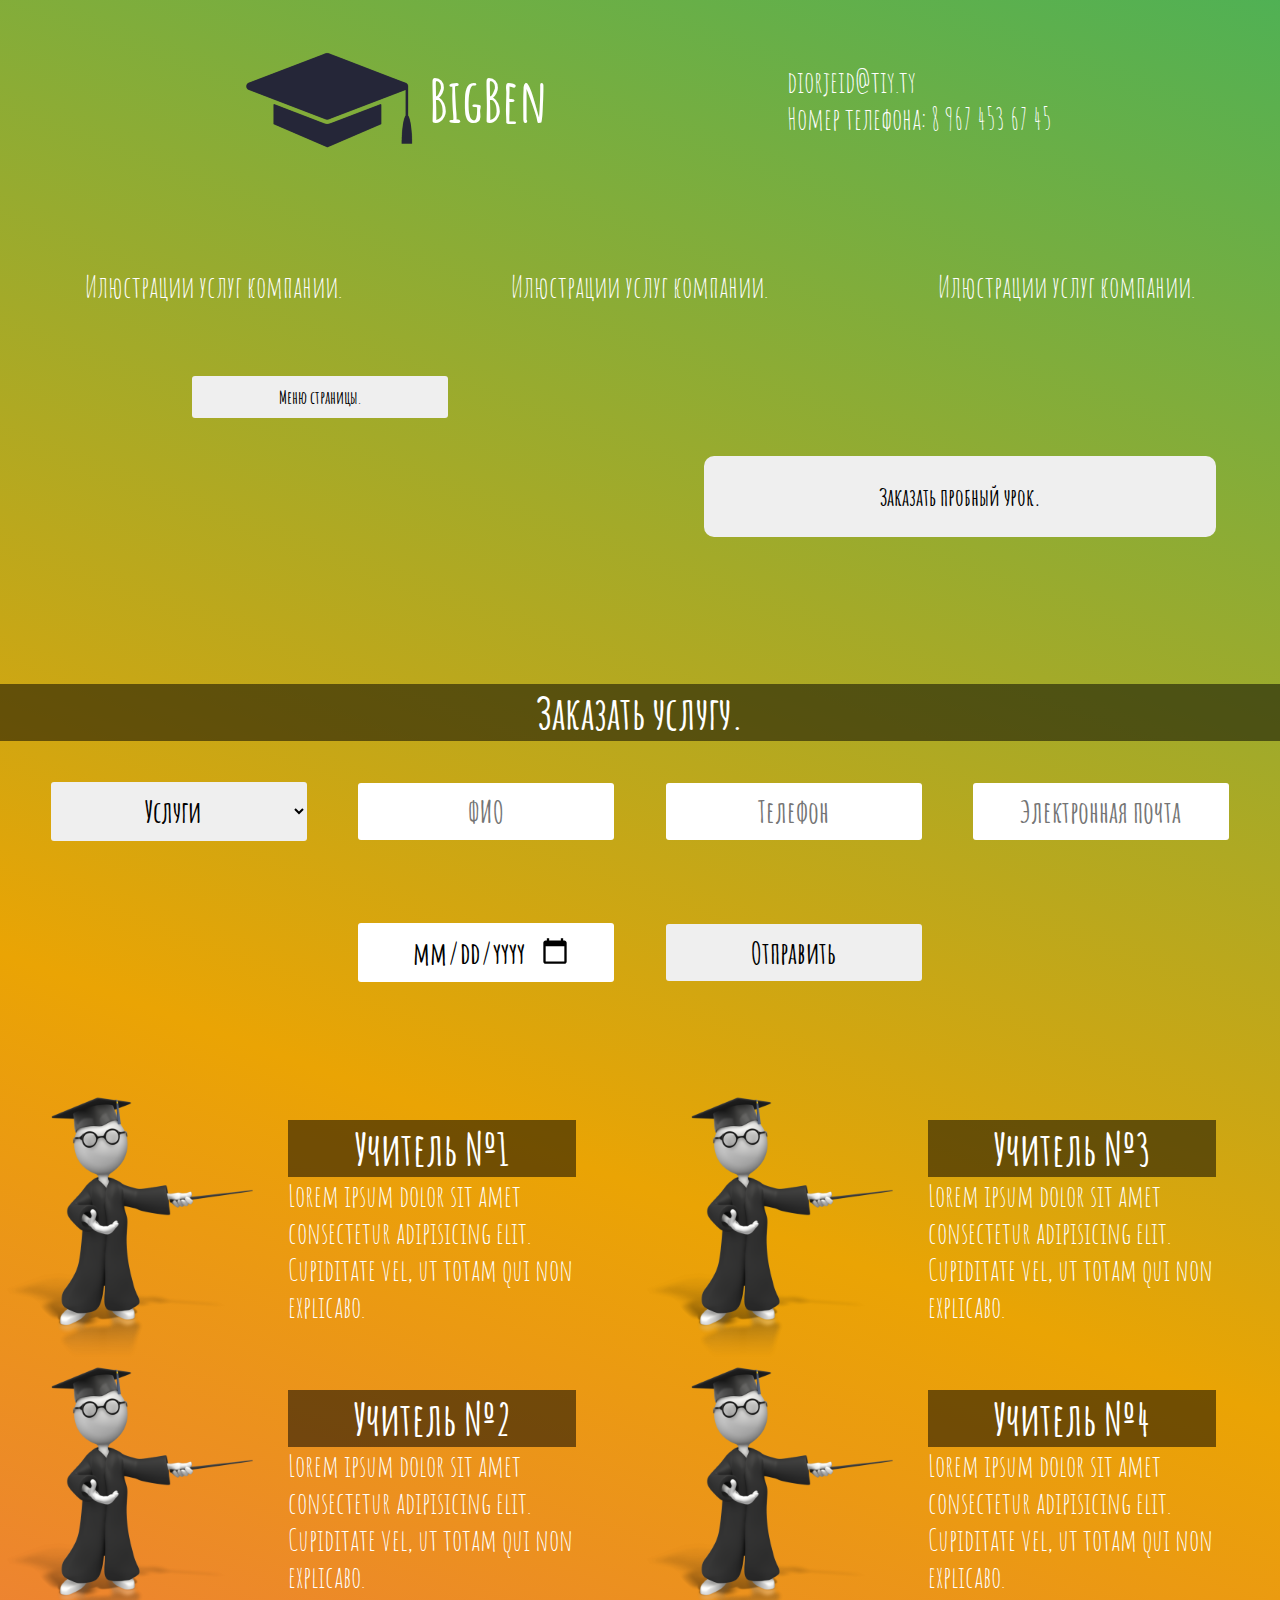
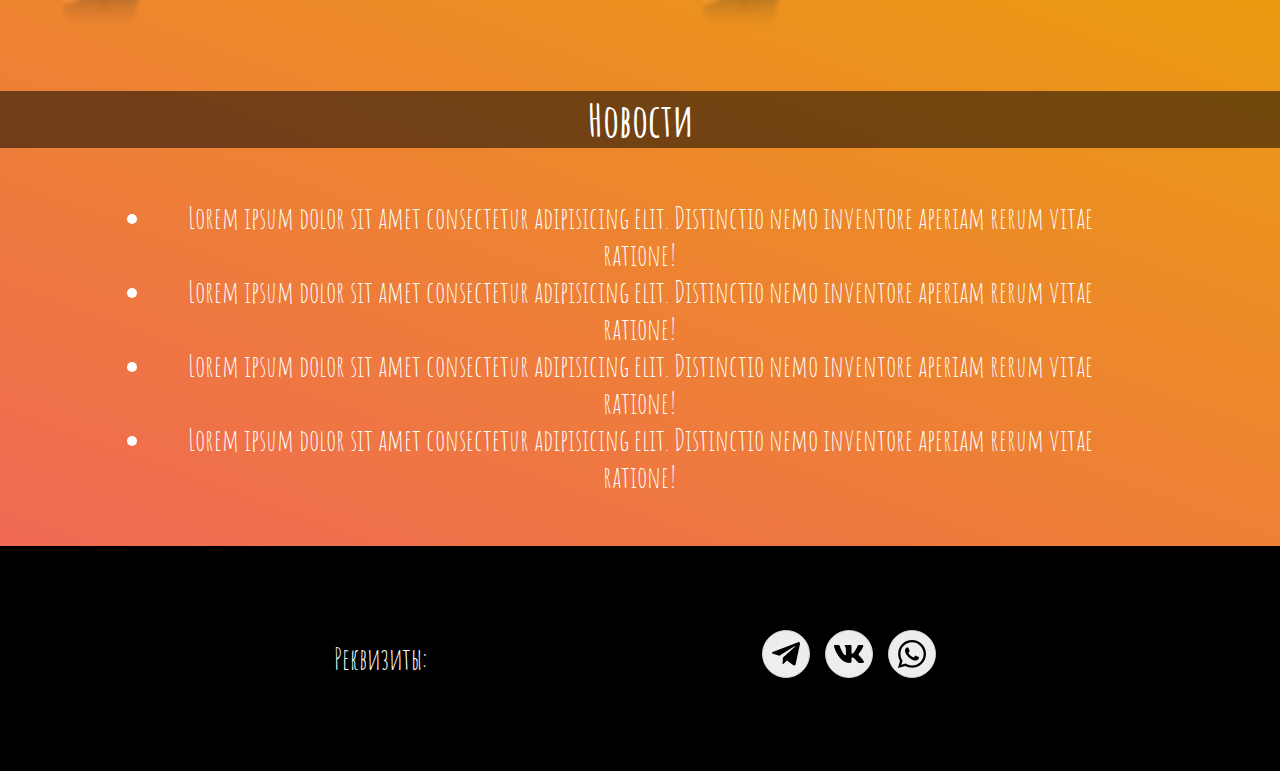
<file: index.html>
<!DOCTYPE html>
<html lang="ru">
<head>
  <meta charset="UTF-8">
  <meta http-equiv="X-UA-Compatible" content="IE=edge">
  <meta name="viewport" content="width=device-width, initial-scale=1.0">
  <link rel="stylesheet" href="style.css">
  <link rel="preconnect" href="https://fonts.googleapis.com">
  <link rel="preconnect" href="https://fonts.gstatic.com" crossorigin>
  <link href="https://fonts.googleapis.com/css2?family=Amatic+SC&display=swap" rel="stylesheet">
  <script src="script.js" defer></script>
  <link rel="icon" href="pngegg.png" type="image/x-icon">
  <title>BigBen</title>
</head>
<body>
  <header>
    <div class="blok_header">
    <a class="logo" href="index.html"><img src="pngegg.png" alt=""><H1>BigBen</H1></a>
    <div class="kontact_info">
      <a href="">diorjeid@tiy.ty</a>
      <p>Номер телефона: 8 967 453 67 45</p>
    </div>
    </div>
    <div class="baner">
      <p class="blok_baner">Илюстрации услуг компании.</p>
      <p class="blok_baner">Илюстрации услуг компании.</p>
      <p class="blok_baner">Илюстрации услуг компании.</p>
    </div>
  </header>
  <section class="blok_menu_advantages">
  <section class="menu_blok">
    <nav class="nav_blok">
         <button class="bottom_blok" onclick="toggleMenu()">Меню страницы.</button>
         <ul id="menu">
             <li class="li_blok" style="--i:1"><a href="index.html">О нас.</a></li>
             <li class="li_blok" style="--i:2"><a href="school.html">Ниши школы.</a></li>
             <li class="li_blok" style="--i:3"><a href="news.html">Новости.</a></li>
             <li class="li_blok" style="--i:4"><a href="Ordering_servicesi.html">Наши услуги.</a></li>
         </ul>
    </nav>
 </section>
  <section class="advantages">
    <button class="sign_up_for_classes">Заказать пробный урок.</button>
  </section>
  </section>
  <section class="order_a_service">
    <h2>Заказать услугу.</h2>
    <div class="blok_yslyg">
    <div class="form">  <select class="form_bloks" name="service" id="">
      <option value="">Услуги</option>
      <option value="">Английский язык для взрослых.</option>
      <option value="">Английский язык для школьников.</option>
      <option value="">Индивидуальный английский язык.</option>
      <option value="">Корпоротивное обучение.</option>
    </select></div>
    <div class="form"><input class="form_bloks" type="text" placeholder="ФИО" /></div>
    <div class="form"><input class="form_bloks" type="tel" placeholder="Телефон" /></div>
    <div class="form"><input class="form_bloks" type="email" name="" id="" placeholder="Электронная почта" /></div>
    <div class="form"><input class="form_bloks" type="date" name="" id="" placeholder="Предпологаймая дата" /></div> 
    <div class="form"><input class="form_bloks form_hover" type="reset" value="Отправить" /></div>
    </div>
  </section>
  <section class="info_teacher">
    <div class="blok_teacher">
    <aside class="teacher">
      <img class="img_ych" src="21-20211129_181250-1536x1440.png" alt="">
      <div class="text_teavher">
      <h2>Учитель №1</h2>
      <span>Lorem ipsum dolor sit amet consectetur adipisicing elit. Cupiditate vel, ut totam qui non explicabo.</span>
      </div>
    </aside>
    <aside class="teacher">
      <img class="img_ych" src="21-20211129_181250-1536x1440.png" alt="">
      <div class="text_teavher">
      <h2>Учитель №2</h2>
      <span>Lorem ipsum dolor sit amet consectetur adipisicing elit. Cupiditate vel, ut totam qui non explicabo.</span>
      </div>
    </aside>
    </div>
    <div class="blok_teacher">
    <aside class="teacher">
      <img class="img_ych" src="21-20211129_181250-1536x1440.png" alt="">
      <div class="text_teavher">
      <h2>Учитель №3</h2>
      <span>Lorem ipsum dolor sit amet consectetur adipisicing elit. Cupiditate vel, ut totam qui non explicabo.</span>
      </div>
    </aside>
    <aside class="teacher">
      <img class="img_ych" src="21-20211129_181250-1536x1440.png" alt="">
      <div class="text_teavher">
      <h2>Учитель №4</h2>
      <span>Lorem ipsum dolor sit amet consectetur adipisicing elit. Cupiditate vel, ut totam qui non explicabo.</span>
      </div>
    </aside>
    </div>
  </section>
  <section class="news">
    <h2>Новости</h2>
    <ul class="news_list">
      <li>Lorem ipsum dolor sit amet consectetur adipisicing elit. Distinctio nemo inventore aperiam rerum vitae ratione!</li>
      <li>Lorem ipsum dolor sit amet consectetur adipisicing elit. Distinctio nemo inventore aperiam rerum vitae ratione!</li>
      <li>Lorem ipsum dolor sit amet consectetur adipisicing elit. Distinctio nemo inventore aperiam rerum vitae ratione!</li>
      <li>Lorem ipsum dolor sit amet consectetur adipisicing elit. Distinctio nemo inventore aperiam rerum vitae ratione!</li>
    </ul>
  </section>
  <footer>
    <aside class="requisites">Реквизиты:</aside>
    <aside class="social_network">
      <div class="social telegram">
        <a href="#" target="_blank">
          <svg role="img" viewBox="0 0 448 512">
            <path fill="currentColor" d="M446.7 98.6l-67.6 318.8c-5.1 22.5-18.4 28.1-37.3 17.5l-103-75.9-49.7 47.8c-5.5 5.5-10.1 10.1-20.7 10.1l7.4-104.9 190.9-172.5c8.3-7.4-1.8-11.5-12.9-4.1L117.8 284 16.2 252.2c-22.1-6.9-22.5-22.1 4.6-32.7L418.2 66.4c18.4-6.9 34.5 4.1 28.5 32.2z"/>
          </svg>
        </a>
      </div>
      <div class="social vk">
        <a href="#" target="_blank">
          <svg role="img" viewBox="0 0 576 512">
            <path fill="currentColor" d="M545 117.7c3.7-12.5 0-21.7-17.8-21.7h-58.9c-15 0-21.9 7.9-25.6 16.7 0 0-30 73.1-72.4 120.5-13.7 13.7-20 18.1-27.5 18.1-3.7 0-9.4-4.4-9.4-16.9V117.7c0-15-4.2-21.7-16.6-21.7h-92.6c-9.4 0-15 7-15 13.5 0 14.2 21.2 17.5 23.4 57.5v86.8c0 19-3.4 22.5-10.9 22.5-20 0-68.6-73.4-97.4-157.4-5.8-16.3-11.5-22.9-26.6-22.9H38.8c-16.8 0-20.2 7.9-20.2 16.7 0 15.6 20 93.1 93.1 195.5C160.4 378.1 229 416 291.4 416c37.5 0 42.1-8.4 42.1-22.9 0-66.8-3.4-73.1 15.4-73.1 8.7 0 23.7 4.4 58.7 38.1 40 40 46.6 57.9 69 57.9h58.9c16.8 0 25.3-8.4 20.4-25-11.2-34.9-86.9-106.7-90.3-111.5-8.7-11.2-6.2-16.2 0-26.2.1-.1 72-101.3 79.4-135.6z"/>
          </svg>
        </a>
      </div>
      <div class="social whatsapp">
        <a href="#" target="_blank">
          <svg role="img" viewBox="0 0 448 512">
            <path fill="currentColor" d="M380.9 97.1C339 55.1 283.2 32 223.9 32c-122.4 0-222 99.6-222 222 0 39.1 10.2 77.3 29.6 111L0 480l117.7-30.9c32.4 17.7 68.9 27 106.1 27h.1c122.3 0 224.1-99.6 224.1-222 0-59.3-25.2-115-67.1-157zm-157 341.6c-33.2 0-65.7-8.9-94-25.7l-6.7-4-69.8 18.3L72 359.2l-4.4-7c-18.5-29.4-28.2-63.3-28.2-98.2 0-101.7 82.8-184.5 184.6-184.5 49.3 0 95.6 19.2 130.4 54.1 34.8 34.9 56.2 81.2 56.1 130.5 0 101.8-84.9 184.6-186.6 184.6zm101.2-138.2c-5.5-2.8-32.8-16.2-37.9-18-5.1-1.9-8.8-2.8-12.5 2.8-3.7 5.6-14.3 18-17.6 21.8-3.2 3.7-6.5 4.2-12 1.4-32.6-16.3-54-29.1-75.5-66-5.7-9.8 5.7-9.1 16.3-30.3 1.8-3.7.9-6.9-.5-9.7-1.4-2.8-12.5-30.1-17.1-41.2-4.5-10.8-9.1-9.3-12.5-9.5-3.2-.2-6.9-.2-10.6-.2-3.7 0-9.7 1.4-14.8 6.9-5.1 5.6-19.4 19-19.4 46.3 0 27.3 19.9 53.7 22.6 57.4 2.8 3.7 39.1 59.7 94.8 83.8 35.2 15.2 49 16.5 66.6 13.9 10.7-1.6 32.8-13.4 37.4-26.4 4.6-13 4.6-24.1 3.2-26.4-1.3-2.5-5-3.9-10.5-6.6z"/>
          </svg>
        </a>
      </div>
    </aside>
  </footer>
</body>
</html>
</file>
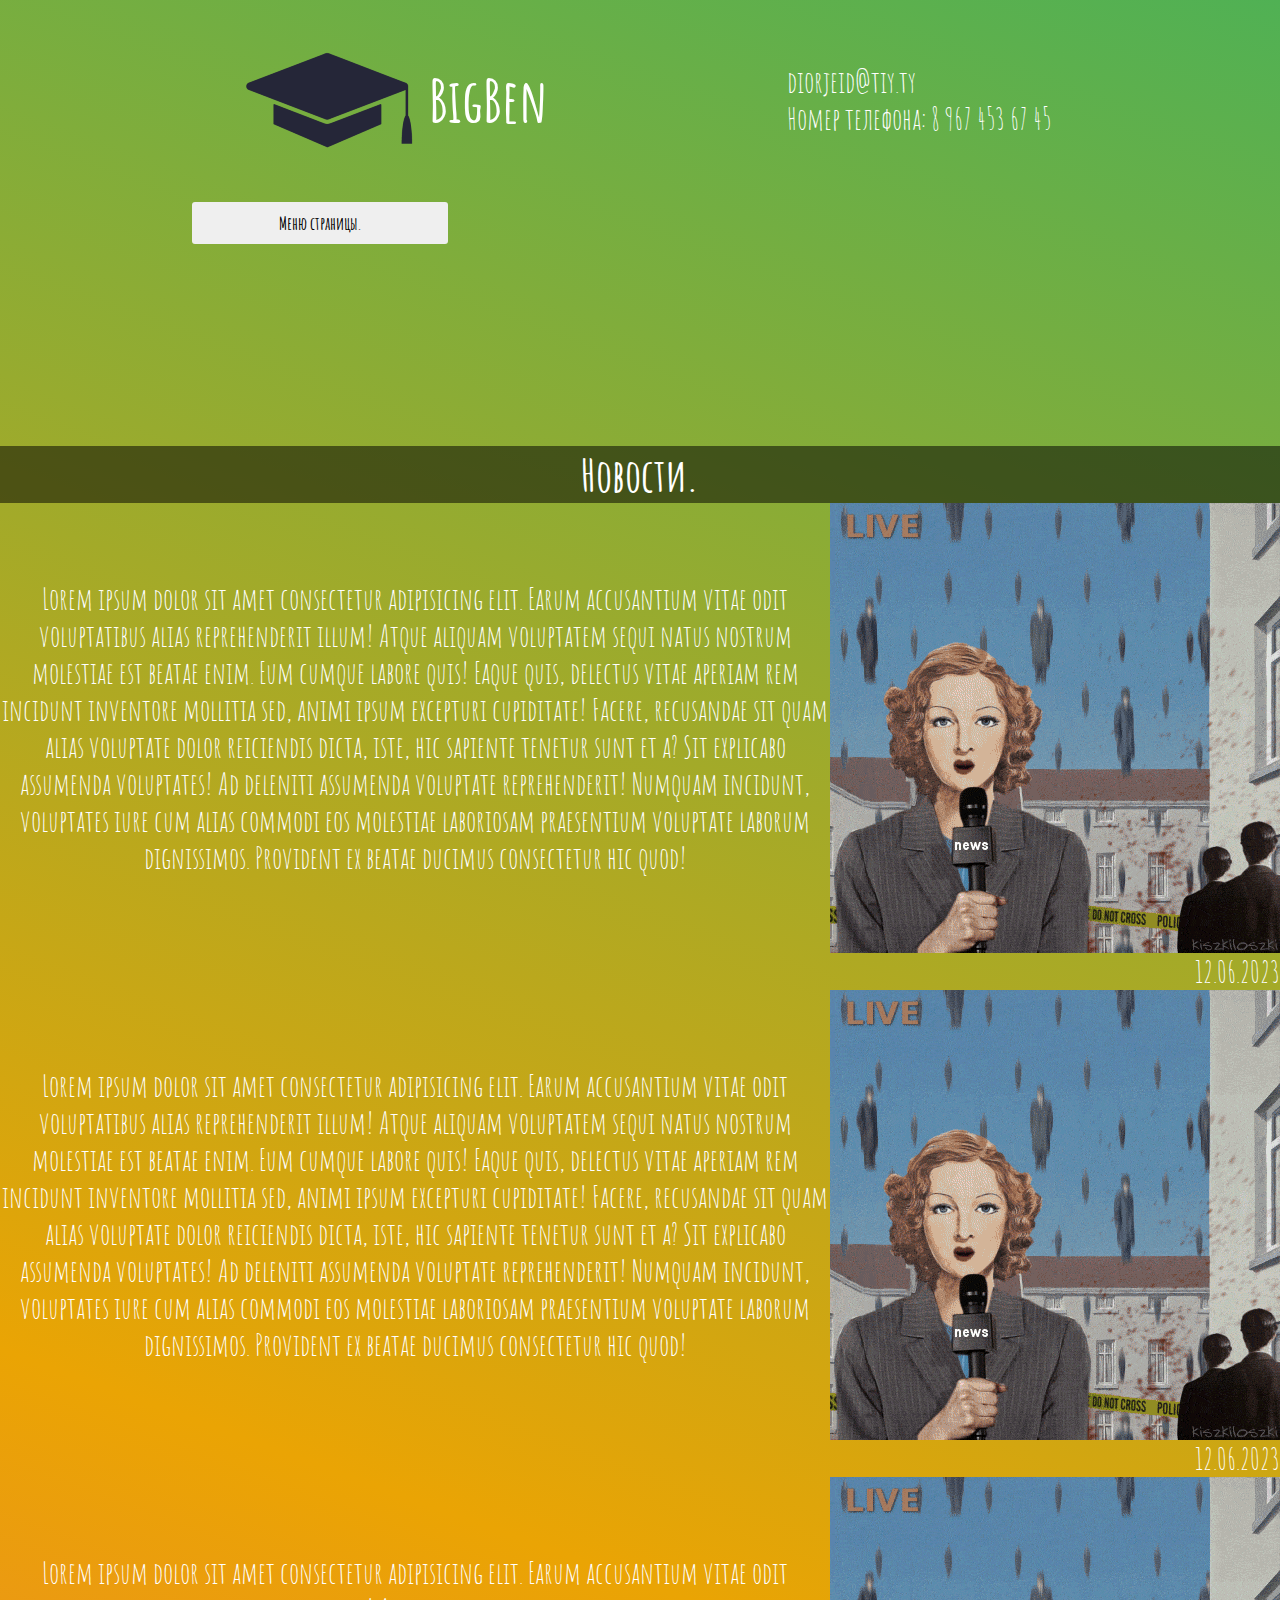
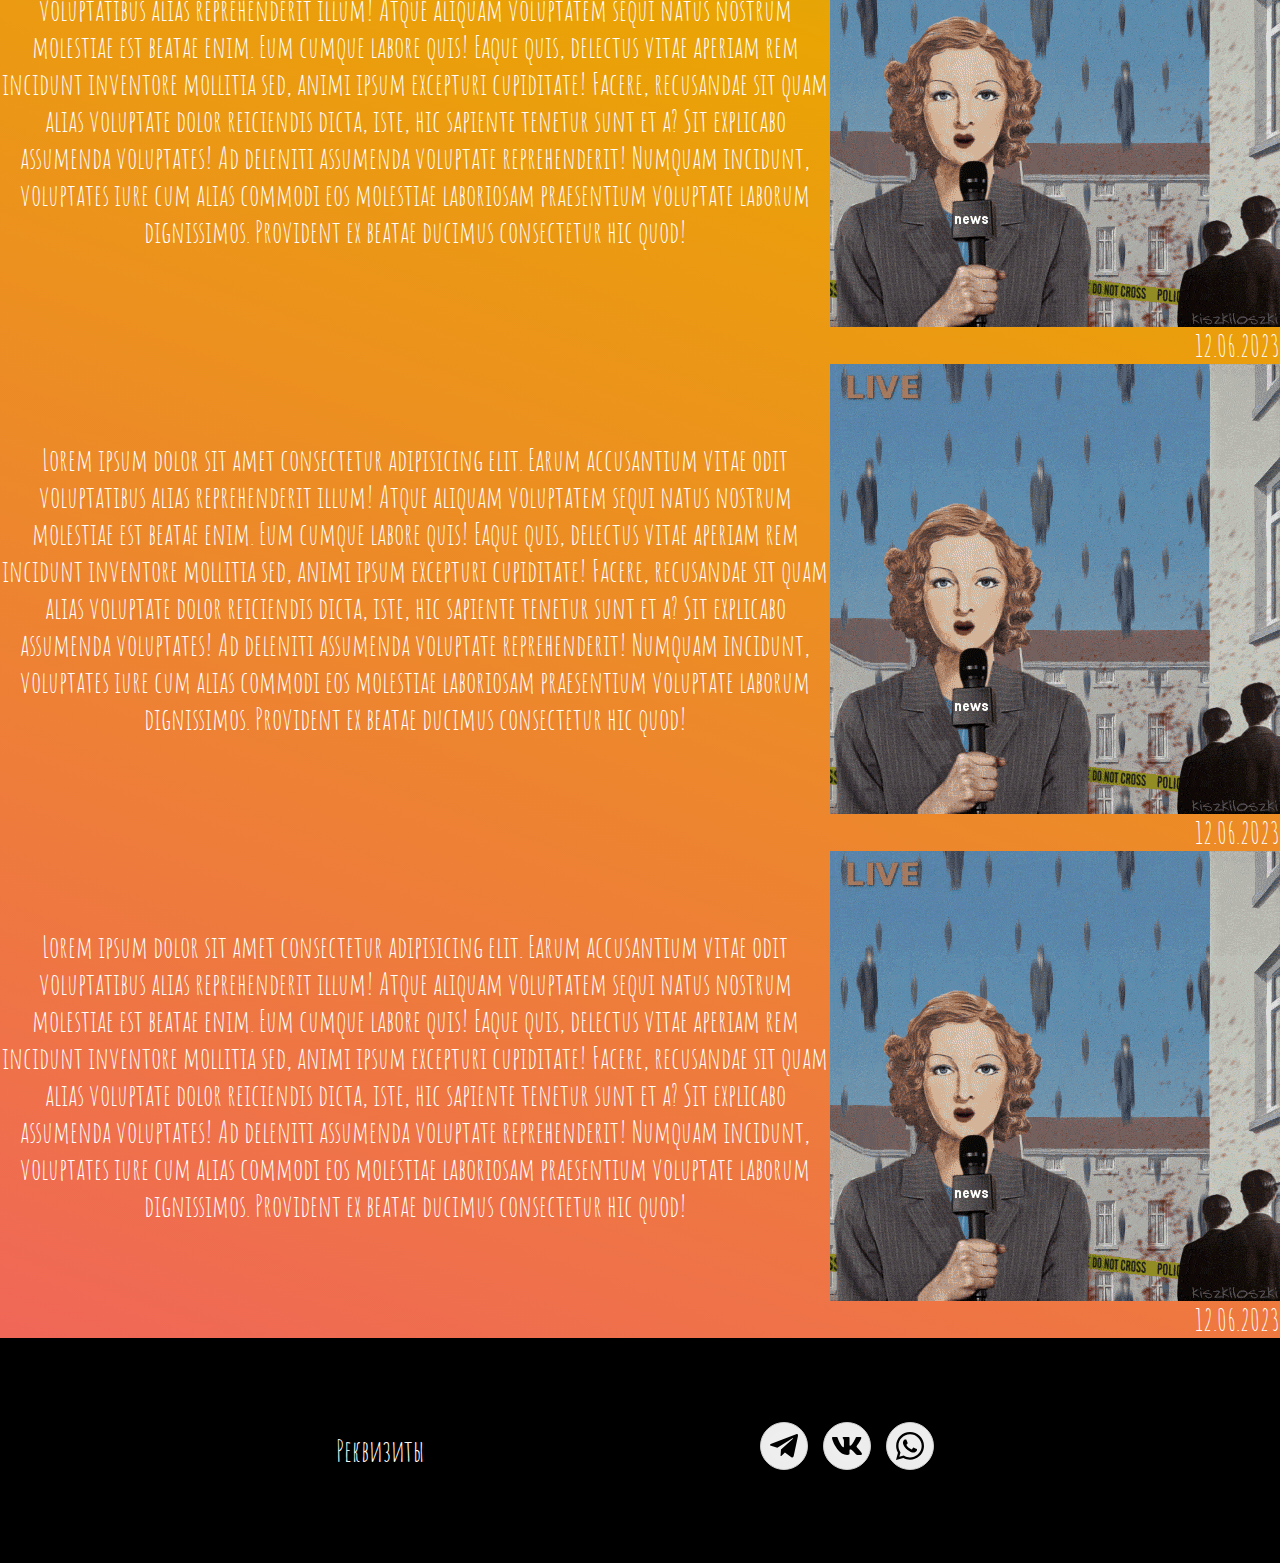
<file: news.html>
<!DOCTYPE html>
<html lang="en">
<head>
  <meta charset="UTF-8">
  <meta http-equiv="X-UA-Compatible" content="IE=edge">
  <meta name="viewport" content="width" initial-scale=1.0">
  <link rel="stylesheet" href="style.css">
  <link rel="preconnect" href="https://fonts.googleapis.com">
  <link rel="preconnect" href="https://fonts.gstatic.com" crossorigin>
  <link href="https://fonts.googleapis.com/css2?family=Amatic+SC&display=swap" rel="stylesheet">
  <script src="script.js" defer></script>
  <link rel="icon" href="pngegg.png" type="image/x-icon">
  <title>Новости</title>
</head>
<body>
  <header>
    <div class="blok_header">
    <a class="logo" href="index.html"><img src="pngegg.png" alt=""><H1>BigBen</H1></a>
    <div class="kontact_info">
      <a href="">diorjeid@tiy.ty</a>
      <p>Номер телефона: 8 967 453 67 45</p>
    </div>
    </div>
  </header>
  <section class="menu_blok">
    <nav class="nav_blok">
         <button class="bottom_blok" onclick="toggleMenu()">Меню страницы.</button>
         <ul id="menu">
             <li class="li_blok" style="--i:1"><a href="index.html">О нас.</a></li>
             <li class="li_blok" style="--i:2"><a href="school.html">Ниши школы.</a></li>
             <li class="li_blok" style="--i:3"><a href="news.html">Новости.</a></li>
             <li class="li_blok" style="--i:4"><a href="Ordering_servicesi.html">Наши услуги.</a></li>
         </ul>
    </nav>
 </section>
  <h2>Новости.</h2>
  <section class="news">
    <section class="blok_nwes">
      <section class="container_news">
      <span class="text_news">Lorem ipsum dolor sit amet consectetur adipisicing elit. Earum accusantium vitae odit voluptatibus alias reprehenderit illum! Atque aliquam voluptatem sequi natus nostrum molestiae est beatae enim. Eum cumque labore quis!
      Eaque quis, delectus vitae aperiam rem incidunt inventore mollitia sed, animi ipsum excepturi cupiditate! Facere, recusandae sit quam alias voluptate dolor reiciendis dicta, iste, hic sapiente tenetur sunt et a?
      Sit explicabo assumenda voluptates! Ad deleniti assumenda voluptate reprehenderit! Numquam incidunt, voluptates iure cum alias commodi eos molestiae laboriosam praesentium voluptate laborum dignissimos. Provident ex beatae ducimus consectetur hic quod!</span>
      <img class="img_news" src="87865a5e4926b51b43408a3b759981fc.gif" alt="">
      </section>
      <p class="data">12.06.2023</p>
    </section>
    <section class="blok_nwes">
      <section class="container_news">
      <span class="text_news">Lorem ipsum dolor sit amet consectetur adipisicing elit. Earum accusantium vitae odit voluptatibus alias reprehenderit illum! Atque aliquam voluptatem sequi natus nostrum molestiae est beatae enim. Eum cumque labore quis!
      Eaque quis, delectus vitae aperiam rem incidunt inventore mollitia sed, animi ipsum excepturi cupiditate! Facere, recusandae sit quam alias voluptate dolor reiciendis dicta, iste, hic sapiente tenetur sunt et a?
      Sit explicabo assumenda voluptates! Ad deleniti assumenda voluptate reprehenderit! Numquam incidunt, voluptates iure cum alias commodi eos molestiae laboriosam praesentium voluptate laborum dignissimos. Provident ex beatae ducimus consectetur hic quod!</span>
      <img class="img_news" src="87865a5e4926b51b43408a3b759981fc.gif" alt="">
      </section>
      <p class="data">12.06.2023</p>
    </section>
    <section class="blok_nwes">
      <section class="container_news">
      <span class="text_news">Lorem ipsum dolor sit amet consectetur adipisicing elit. Earum accusantium vitae odit voluptatibus alias reprehenderit illum! Atque aliquam voluptatem sequi natus nostrum molestiae est beatae enim. Eum cumque labore quis!
      Eaque quis, delectus vitae aperiam rem incidunt inventore mollitia sed, animi ipsum excepturi cupiditate! Facere, recusandae sit quam alias voluptate dolor reiciendis dicta, iste, hic sapiente tenetur sunt et a?
      Sit explicabo assumenda voluptates! Ad deleniti assumenda voluptate reprehenderit! Numquam incidunt, voluptates iure cum alias commodi eos molestiae laboriosam praesentium voluptate laborum dignissimos. Provident ex beatae ducimus consectetur hic quod!</span>
      <img class="img_news" src="87865a5e4926b51b43408a3b759981fc.gif" alt="">
      </section>
      <p class="data">12.06.2023</p>
    </section>
    <section class="blok_nwes">
      <section class="container_news">
      <span class="text_news">Lorem ipsum dolor sit amet consectetur adipisicing elit. Earum accusantium vitae odit voluptatibus alias reprehenderit illum! Atque aliquam voluptatem sequi natus nostrum molestiae est beatae enim. Eum cumque labore quis!
      Eaque quis, delectus vitae aperiam rem incidunt inventore mollitia sed, animi ipsum excepturi cupiditate! Facere, recusandae sit quam alias voluptate dolor reiciendis dicta, iste, hic sapiente tenetur sunt et a?
      Sit explicabo assumenda voluptates! Ad deleniti assumenda voluptate reprehenderit! Numquam incidunt, voluptates iure cum alias commodi eos molestiae laboriosam praesentium voluptate laborum dignissimos. Provident ex beatae ducimus consectetur hic quod!</span>
      <img class="img_news" src="87865a5e4926b51b43408a3b759981fc.gif" alt="">
      </section>
      <p class="data">12.06.2023</p>
    </section>
    <section class="blok_nwes">
      <section class="container_news">
      <span class="text_news">Lorem ipsum dolor sit amet consectetur adipisicing elit. Earum accusantium vitae odit voluptatibus alias reprehenderit illum! Atque aliquam voluptatem sequi natus nostrum molestiae est beatae enim. Eum cumque labore quis!
      Eaque quis, delectus vitae aperiam rem incidunt inventore mollitia sed, animi ipsum excepturi cupiditate! Facere, recusandae sit quam alias voluptate dolor reiciendis dicta, iste, hic sapiente tenetur sunt et a?
      Sit explicabo assumenda voluptates! Ad deleniti assumenda voluptate reprehenderit! Numquam incidunt, voluptates iure cum alias commodi eos molestiae laboriosam praesentium voluptate laborum dignissimos. Provident ex beatae ducimus consectetur hic quod!</span>
      <img class="img_news" src="87865a5e4926b51b43408a3b759981fc.gif" alt="">
      </section>
      <p class="data">12.06.2023</p>
    </section>
  </section>
  <footer>
    <aside class="requisites">Реквизиты</aside>
    <aside class="social_network">
      <div class="social telegram">
        <a href="#" target="_blank">
          <svg role="img" viewBox="0 0 448 512">
            <path fill="currentColor" d="M446.7 98.6l-67.6 318.8c-5.1 22.5-18.4 28.1-37.3 17.5l-103-75.9-49.7 47.8c-5.5 5.5-10.1 10.1-20.7 10.1l7.4-104.9 190.9-172.5c8.3-7.4-1.8-11.5-12.9-4.1L117.8 284 16.2 252.2c-22.1-6.9-22.5-22.1 4.6-32.7L418.2 66.4c18.4-6.9 34.5 4.1 28.5 32.2z"/>
          </svg>
        </a>
      </div>
      <div class="social vk">
        <a href="#" target="_blank">
          <svg role="img" viewBox="0 0 576 512">
            <path fill="currentColor" d="M545 117.7c3.7-12.5 0-21.7-17.8-21.7h-58.9c-15 0-21.9 7.9-25.6 16.7 0 0-30 73.1-72.4 120.5-13.7 13.7-20 18.1-27.5 18.1-3.7 0-9.4-4.4-9.4-16.9V117.7c0-15-4.2-21.7-16.6-21.7h-92.6c-9.4 0-15 7-15 13.5 0 14.2 21.2 17.5 23.4 57.5v86.8c0 19-3.4 22.5-10.9 22.5-20 0-68.6-73.4-97.4-157.4-5.8-16.3-11.5-22.9-26.6-22.9H38.8c-16.8 0-20.2 7.9-20.2 16.7 0 15.6 20 93.1 93.1 195.5C160.4 378.1 229 416 291.4 416c37.5 0 42.1-8.4 42.1-22.9 0-66.8-3.4-73.1 15.4-73.1 8.7 0 23.7 4.4 58.7 38.1 40 40 46.6 57.9 69 57.9h58.9c16.8 0 25.3-8.4 20.4-25-11.2-34.9-86.9-106.7-90.3-111.5-8.7-11.2-6.2-16.2 0-26.2.1-.1 72-101.3 79.4-135.6z"/>
          </svg>
        </a>
      </div>
      <div class="social whatsapp">
        <a href="#" target="_blank">
          <svg role="img" viewBox="0 0 448 512">
            <path fill="currentColor" d="M380.9 97.1C339 55.1 283.2 32 223.9 32c-122.4 0-222 99.6-222 222 0 39.1 10.2 77.3 29.6 111L0 480l117.7-30.9c32.4 17.7 68.9 27 106.1 27h.1c122.3 0 224.1-99.6 224.1-222 0-59.3-25.2-115-67.1-157zm-157 341.6c-33.2 0-65.7-8.9-94-25.7l-6.7-4-69.8 18.3L72 359.2l-4.4-7c-18.5-29.4-28.2-63.3-28.2-98.2 0-101.7 82.8-184.5 184.6-184.5 49.3 0 95.6 19.2 130.4 54.1 34.8 34.9 56.2 81.2 56.1 130.5 0 101.8-84.9 184.6-186.6 184.6zm101.2-138.2c-5.5-2.8-32.8-16.2-37.9-18-5.1-1.9-8.8-2.8-12.5 2.8-3.7 5.6-14.3 18-17.6 21.8-3.2 3.7-6.5 4.2-12 1.4-32.6-16.3-54-29.1-75.5-66-5.7-9.8 5.7-9.1 16.3-30.3 1.8-3.7.9-6.9-.5-9.7-1.4-2.8-12.5-30.1-17.1-41.2-4.5-10.8-9.1-9.3-12.5-9.5-3.2-.2-6.9-.2-10.6-.2-3.7 0-9.7 1.4-14.8 6.9-5.1 5.6-19.4 19-19.4 46.3 0 27.3 19.9 53.7 22.6 57.4 2.8 3.7 39.1 59.7 94.8 83.8 35.2 15.2 49 16.5 66.6 13.9 10.7-1.6 32.8-13.4 37.4-26.4 4.6-13 4.6-24.1 3.2-26.4-1.3-2.5-5-3.9-10.5-6.6z"/>
          </svg>
        </a>
      </div>
    </aside>
  </footer>
</body>
</html>
</file>
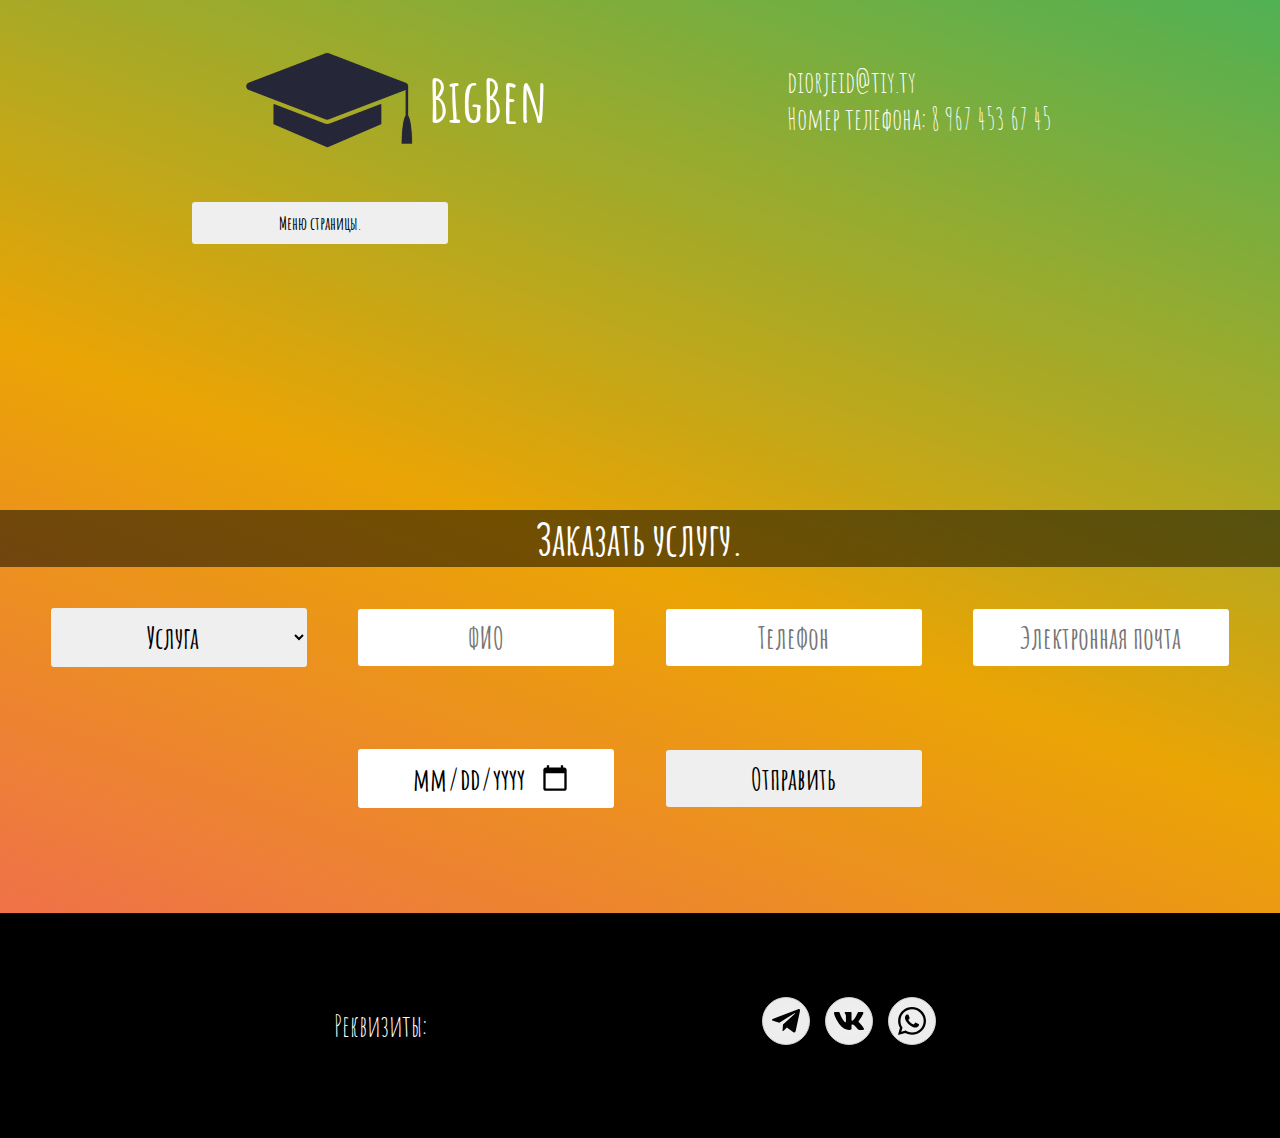
<file: Ordering_servicesi.html>
<!DOCTYPE html>
<html lang="en">
<head>
  <meta charset="UTF-8">
  <meta http-equiv="X-UA-Compatible" content="IE=edge">
  <meta name="viewport" content="width=device-width, initial-scale=1.0">
  <link rel="stylesheet" href="style.css">
  <link rel="preconnect" href="https://fonts.googleapis.com">
  <link rel="preconnect" href="https://fonts.gstatic.com" crossorigin>
  <link href="https://fonts.googleapis.com/css2?family=Amatic+SC&display=swap" rel="stylesheet">
  <script src="script.js" defer></script>
  <link rel="icon" href="pngegg.png" type="image/x-icon">
  <title>BigBen</title>
</head>
<body>
  <header>
    <div class="blok_header">
    <div ><a class="logo" href="index.html"><img src="pngegg.png" alt=""><H1>BigBen</H1></a></div>
    <div class="kontact_info">
      <a href="">diorjeid@tiy.ty</a>
      <p>Номер телефона: 8 967 453 67 45</p>
    </div>
    </div>
  </header>
  <section class="menu_blok">
    <nav class="nav_blok">
         <button class="bottom_blok" onclick="toggleMenu()">Меню страницы.</button>
         <ul id="menu">
             <li class="li_blok" style="--i:1"><a href="index.html">О нас.</a></li>
             <li class="li_blok" style="--i:2"><a href="school.html">Ниши школы.</a></li>
             <li class="li_blok" style="--i:3"><a href="news.html">Новости.</a></li>
             <li class="li_blok" style="--i:4"><a href="Ordering_servicesi.html">Наши услуги.</a></li>
         </ul>
    </nav>
 </section>
  <section class="order_a_service">
    <h2>Заказать услугу.</h2>
    <div class="blok_yslyg">
    <div class="form">  <select class="form_bloks" name="service" id="">
      <option value="">Услуга</option>
      <option value="">Услуга2</option>
      <option value="">Услуга3</option>
      <option value="">Услуга4</option>
      <option value="">Услуга5</option>
      <option value="">Услуга6</option>
    </select></div>
    <div class="form"><input class="form_bloks" type="text" placeholder="ФИО" /></div>
    <div class="form"><input class="form_bloks" type="tel" placeholder="Телефон" /></div>
    <div class="form"><input class="form_bloks" type="email" name="" id="" placeholder="Электронная почта" /></div>
    <div class="form"><input class="form_bloks" type="date" name="" id="" placeholder="Предпологаймая дата" /></div> 
    <div class="form"><input class="form_bloks" type="reset" value="Отправить" /></div>
    </div>
  </section>
  <footer>
    <aside class="requisites">Реквизиты:</aside>
    <aside class="social_network">
      <div class="social telegram">
        <a href="#" target="_blank">
          <svg role="img" viewBox="0 0 448 512">
            <path fill="currentColor" d="M446.7 98.6l-67.6 318.8c-5.1 22.5-18.4 28.1-37.3 17.5l-103-75.9-49.7 47.8c-5.5 5.5-10.1 10.1-20.7 10.1l7.4-104.9 190.9-172.5c8.3-7.4-1.8-11.5-12.9-4.1L117.8 284 16.2 252.2c-22.1-6.9-22.5-22.1 4.6-32.7L418.2 66.4c18.4-6.9 34.5 4.1 28.5 32.2z"/>
          </svg>
        </a>
      </div>
      <div class="social vk">
        <a href="#" target="_blank">
          <svg role="img" viewBox="0 0 576 512">
            <path fill="currentColor" d="M545 117.7c3.7-12.5 0-21.7-17.8-21.7h-58.9c-15 0-21.9 7.9-25.6 16.7 0 0-30 73.1-72.4 120.5-13.7 13.7-20 18.1-27.5 18.1-3.7 0-9.4-4.4-9.4-16.9V117.7c0-15-4.2-21.7-16.6-21.7h-92.6c-9.4 0-15 7-15 13.5 0 14.2 21.2 17.5 23.4 57.5v86.8c0 19-3.4 22.5-10.9 22.5-20 0-68.6-73.4-97.4-157.4-5.8-16.3-11.5-22.9-26.6-22.9H38.8c-16.8 0-20.2 7.9-20.2 16.7 0 15.6 20 93.1 93.1 195.5C160.4 378.1 229 416 291.4 416c37.5 0 42.1-8.4 42.1-22.9 0-66.8-3.4-73.1 15.4-73.1 8.7 0 23.7 4.4 58.7 38.1 40 40 46.6 57.9 69 57.9h58.9c16.8 0 25.3-8.4 20.4-25-11.2-34.9-86.9-106.7-90.3-111.5-8.7-11.2-6.2-16.2 0-26.2.1-.1 72-101.3 79.4-135.6z"/>
          </svg>
        </a>
      </div>
      <div class="social whatsapp">
        <a href="#" target="_blank">
          <svg role="img" viewBox="0 0 448 512">
            <path fill="currentColor" d="M380.9 97.1C339 55.1 283.2 32 223.9 32c-122.4 0-222 99.6-222 222 0 39.1 10.2 77.3 29.6 111L0 480l117.7-30.9c32.4 17.7 68.9 27 106.1 27h.1c122.3 0 224.1-99.6 224.1-222 0-59.3-25.2-115-67.1-157zm-157 341.6c-33.2 0-65.7-8.9-94-25.7l-6.7-4-69.8 18.3L72 359.2l-4.4-7c-18.5-29.4-28.2-63.3-28.2-98.2 0-101.7 82.8-184.5 184.6-184.5 49.3 0 95.6 19.2 130.4 54.1 34.8 34.9 56.2 81.2 56.1 130.5 0 101.8-84.9 184.6-186.6 184.6zm101.2-138.2c-5.5-2.8-32.8-16.2-37.9-18-5.1-1.9-8.8-2.8-12.5 2.8-3.7 5.6-14.3 18-17.6 21.8-3.2 3.7-6.5 4.2-12 1.4-32.6-16.3-54-29.1-75.5-66-5.7-9.8 5.7-9.1 16.3-30.3 1.8-3.7.9-6.9-.5-9.7-1.4-2.8-12.5-30.1-17.1-41.2-4.5-10.8-9.1-9.3-12.5-9.5-3.2-.2-6.9-.2-10.6-.2-3.7 0-9.7 1.4-14.8 6.9-5.1 5.6-19.4 19-19.4 46.3 0 27.3 19.9 53.7 22.6 57.4 2.8 3.7 39.1 59.7 94.8 83.8 35.2 15.2 49 16.5 66.6 13.9 10.7-1.6 32.8-13.4 37.4-26.4 4.6-13 4.6-24.1 3.2-26.4-1.3-2.5-5-3.9-10.5-6.6z"/>
          </svg>
        </a>
      </div>
    </aside>
  </footer>
</body>
</html>
</file>
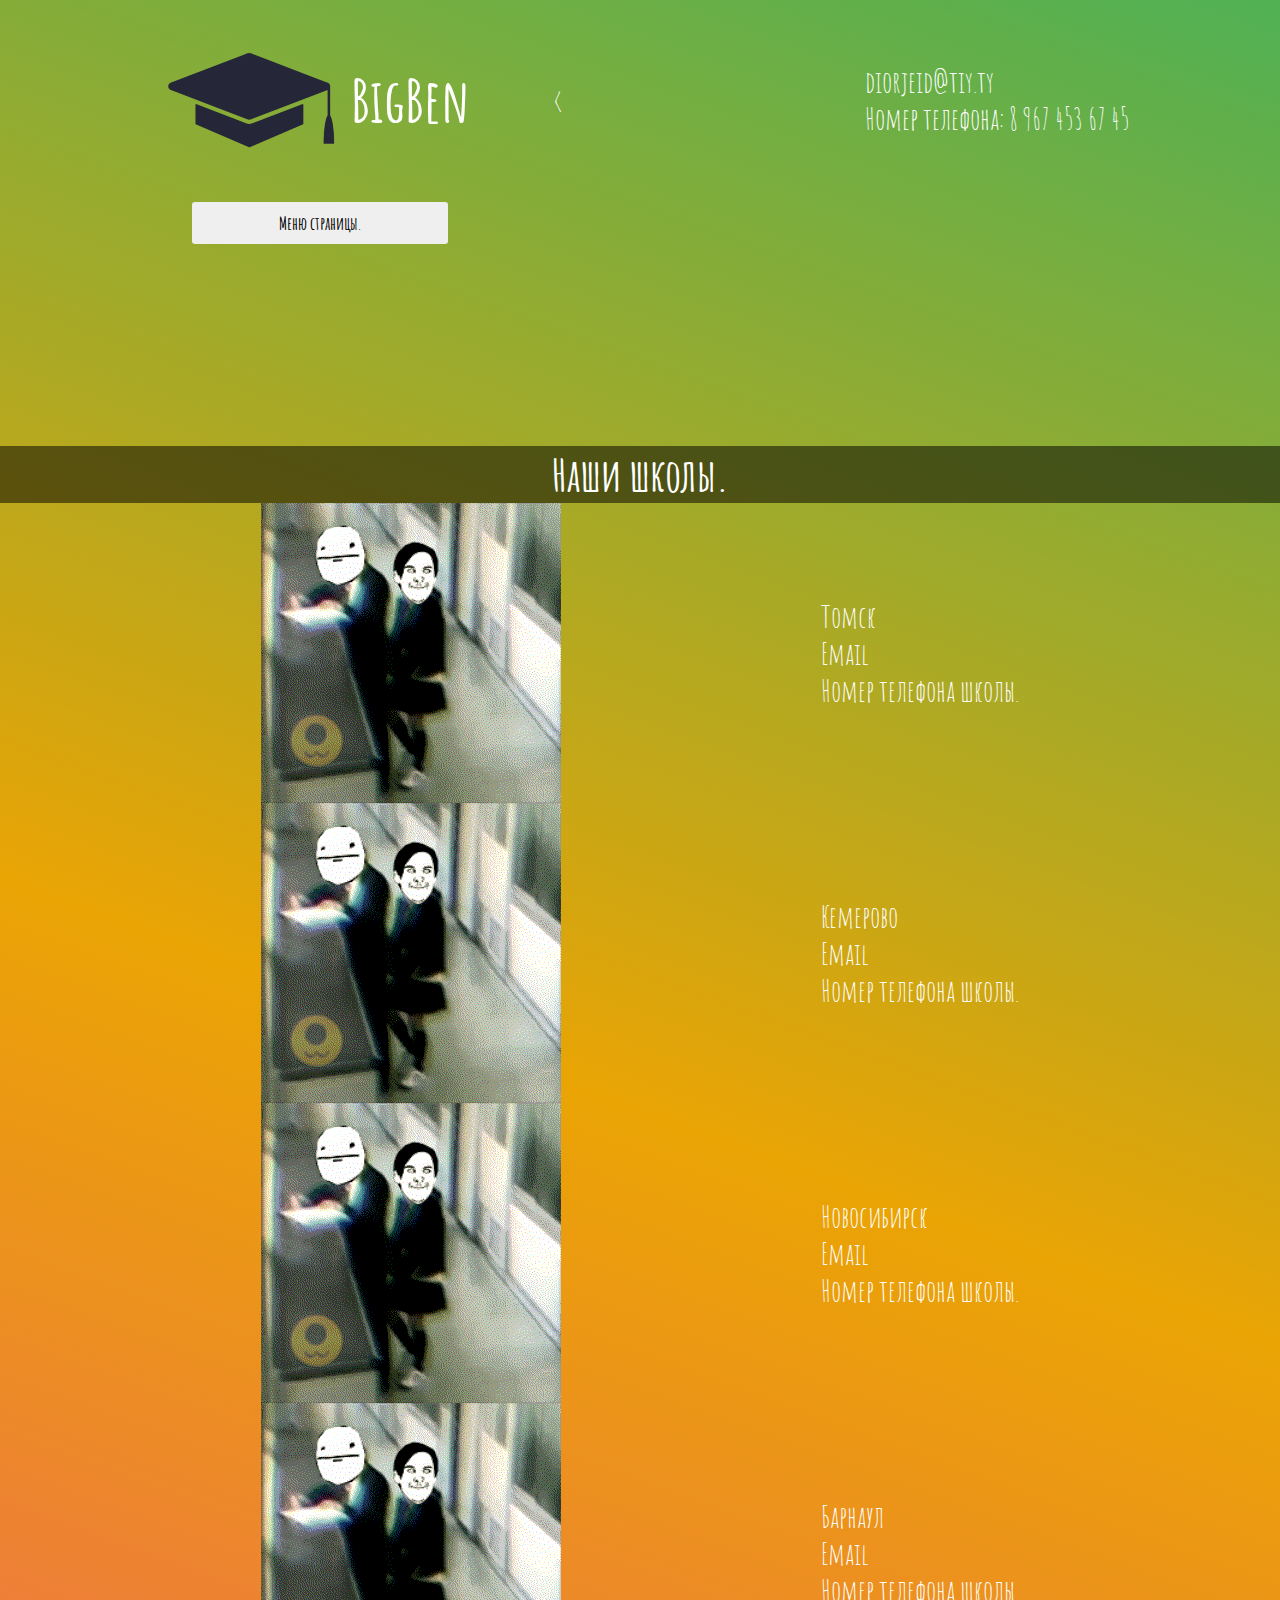
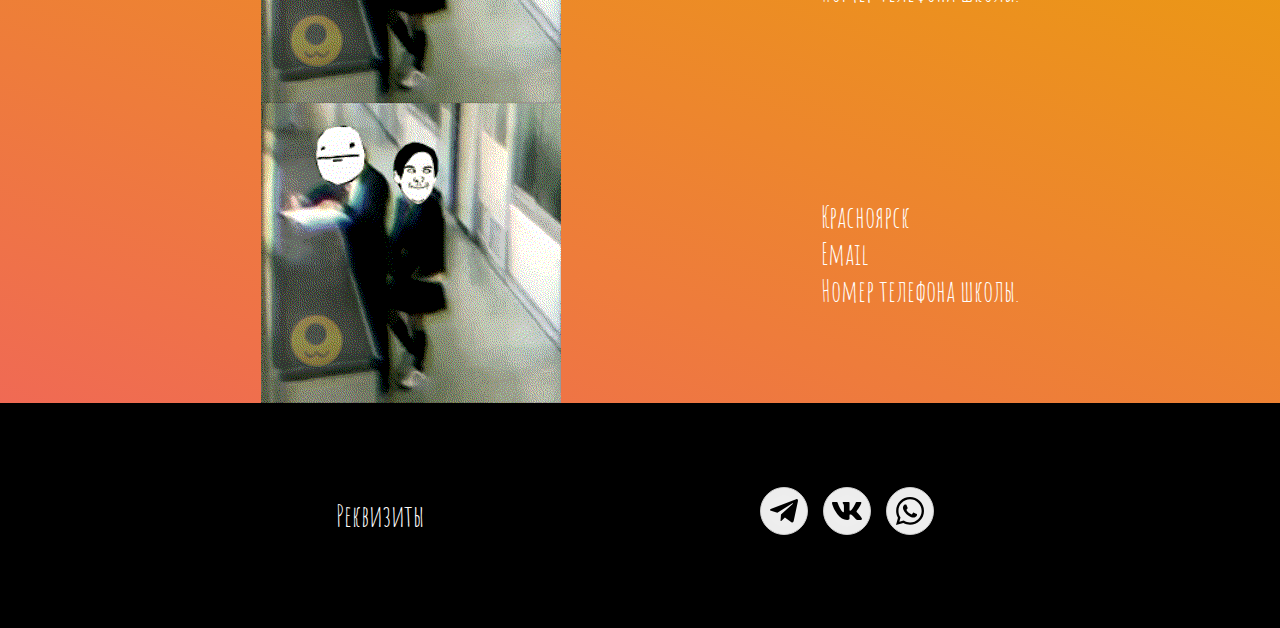
<file: school.html>
<!DOCTYPE html>
<html lang="en">
<head>
  <meta charset="UTF-8">
  <meta http-equiv="X-UA-Compatible" content="IE=edge">
  <meta name="viewport" content="width" initial-scale=1.0">
  <link rel="stylesheet" href="style.css">
  <link rel="preconnect" href="https://fonts.googleapis.com">
  <link rel="preconnect" href="https://fonts.gstatic.com" crossorigin>
  <link href="https://fonts.googleapis.com/css2?family=Amatic+SC&display=swap" rel="stylesheet">
  <script src="script.js" defer></script>
  <link rel="icon" href="pngegg.png" type="image/x-icon">
  <title>Новости</title>
</head>
<body>
  <header>
    <div class="blok_header">
    <a class="logo" href="index.html"><img src="pngegg.png" alt=""><H1>BigBen</H1></a><
    <div class="kontact_info">
      <a href="">diorjeid@tiy.ty</a>
      <p>Номер телефона: 8 967 453 67 45</p>
    </div>
    </div>
  </header>
  <section class="menu_blok">
    <nav class="nav_blok">
         <button class="bottom_blok" onclick="toggleMenu()">Меню страницы.</button>
         <ul id="menu">
             <li class="li_blok" style="--i:1"><a href="index.html">О нас.</a></li>
             <li class="li_blok" style="--i:2"><a href="school.html">Ниши школы.</a></li>
             <li class="li_blok" style="--i:3"><a href="news.html">Новости.</a></li>
             <li class="li_blok" style="--i:4"><a href="Ordering_servicesi.html">Наши услуги.</a></li>
         </ul>
    </nav>
 </section>
  <h2>Наши школы.</h2>
  <section class="blok_school">
  <img src="svoyoshkolauchitel1222167_yapfiles.ru.gif" alt="">
  <aside>
    <p>Томск</p>
    <p>Email</p>
    <p>Номер телефона школы.</p>
  </aside>
</section>
  <section class="blok_school">
  <img src="svoyoshkolauchitel1222167_yapfiles.ru.gif" alt="">
  <aside>
    <p>Кемерово</p>
    <p>Email</p>
    <p>Номер телефона школы.</p>
  </aside>
</section>
  <section class="blok_school">
  <img src="svoyoshkolauchitel1222167_yapfiles.ru.gif" alt="">
  <aside>
    <p>Новосибирск</p>
    <p>Email</p>
    <p>Номер телефона школы.</p>
  </aside>
</section>
  <section class="blok_school">
  <img src="svoyoshkolauchitel1222167_yapfiles.ru.gif" alt="">
  <aside>
    <p>Барнаул</p>
    <p>Email</p>
    <p>Номер телефона школы.</p>
  </aside>
</section>
  <section class="blok_school">
  <img src="svoyoshkolauchitel1222167_yapfiles.ru.gif" alt="">
  <aside>
    <p>Красноярск</p>
    <p>Email</p>
    <p>Номер телефона школы.</p>
  </aside>
</section>
  <footer>
    <aside class="requisites">Реквизиты</aside>
    <aside class="social_network">
      <div class="social telegram">
        <a href="#" target="_blank">
          <svg role="img" viewBox="0 0 448 512">
            <path fill="currentColor" d="M446.7 98.6l-67.6 318.8c-5.1 22.5-18.4 28.1-37.3 17.5l-103-75.9-49.7 47.8c-5.5 5.5-10.1 10.1-20.7 10.1l7.4-104.9 190.9-172.5c8.3-7.4-1.8-11.5-12.9-4.1L117.8 284 16.2 252.2c-22.1-6.9-22.5-22.1 4.6-32.7L418.2 66.4c18.4-6.9 34.5 4.1 28.5 32.2z"/>
          </svg>
        </a>
      </div>
      <div class="social vk">
        <a href="#" target="_blank">
          <svg role="img" viewBox="0 0 576 512">
            <path fill="currentColor" d="M545 117.7c3.7-12.5 0-21.7-17.8-21.7h-58.9c-15 0-21.9 7.9-25.6 16.7 0 0-30 73.1-72.4 120.5-13.7 13.7-20 18.1-27.5 18.1-3.7 0-9.4-4.4-9.4-16.9V117.7c0-15-4.2-21.7-16.6-21.7h-92.6c-9.4 0-15 7-15 13.5 0 14.2 21.2 17.5 23.4 57.5v86.8c0 19-3.4 22.5-10.9 22.5-20 0-68.6-73.4-97.4-157.4-5.8-16.3-11.5-22.9-26.6-22.9H38.8c-16.8 0-20.2 7.9-20.2 16.7 0 15.6 20 93.1 93.1 195.5C160.4 378.1 229 416 291.4 416c37.5 0 42.1-8.4 42.1-22.9 0-66.8-3.4-73.1 15.4-73.1 8.7 0 23.7 4.4 58.7 38.1 40 40 46.6 57.9 69 57.9h58.9c16.8 0 25.3-8.4 20.4-25-11.2-34.9-86.9-106.7-90.3-111.5-8.7-11.2-6.2-16.2 0-26.2.1-.1 72-101.3 79.4-135.6z"/>
          </svg>
        </a>
      </div>
      <div class="social whatsapp">
        <a href="#" target="_blank">
          <svg role="img" viewBox="0 0 448 512">
            <path fill="currentColor" d="M380.9 97.1C339 55.1 283.2 32 223.9 32c-122.4 0-222 99.6-222 222 0 39.1 10.2 77.3 29.6 111L0 480l117.7-30.9c32.4 17.7 68.9 27 106.1 27h.1c122.3 0 224.1-99.6 224.1-222 0-59.3-25.2-115-67.1-157zm-157 341.6c-33.2 0-65.7-8.9-94-25.7l-6.7-4-69.8 18.3L72 359.2l-4.4-7c-18.5-29.4-28.2-63.3-28.2-98.2 0-101.7 82.8-184.5 184.6-184.5 49.3 0 95.6 19.2 130.4 54.1 34.8 34.9 56.2 81.2 56.1 130.5 0 101.8-84.9 184.6-186.6 184.6zm101.2-138.2c-5.5-2.8-32.8-16.2-37.9-18-5.1-1.9-8.8-2.8-12.5 2.8-3.7 5.6-14.3 18-17.6 21.8-3.2 3.7-6.5 4.2-12 1.4-32.6-16.3-54-29.1-75.5-66-5.7-9.8 5.7-9.1 16.3-30.3 1.8-3.7.9-6.9-.5-9.7-1.4-2.8-12.5-30.1-17.1-41.2-4.5-10.8-9.1-9.3-12.5-9.5-3.2-.2-6.9-.2-10.6-.2-3.7 0-9.7 1.4-14.8 6.9-5.1 5.6-19.4 19-19.4 46.3 0 27.3 19.9 53.7 22.6 57.4 2.8 3.7 39.1 59.7 94.8 83.8 35.2 15.2 49 16.5 66.6 13.9 10.7-1.6 32.8-13.4 37.4-26.4 4.6-13 4.6-24.1 3.2-26.4-1.3-2.5-5-3.9-10.5-6.6z"/>
          </svg>
        </a>
      </div>
    </aside>
  </footer>
</body>
</html>
</file>
<file: style.css>
*, *:after, *:before {
  box-sizing: border-box;
  padding: 0;
  margin: 0;
	font-family: 'Amatic SC', cursive;
}
:root{
	--index:calc(1vw+1vh);
}
body{
	font-family: 'Amatic SC', cursive;
	color: #fff;
	font-size: 30px;
	background-image: linear-gradient(20deg, #f15e64, #eaa404, #50b154 );

}
header{
	background-image: linear-gradient(1def, #eaa404, #50b154);
	width: 100%;
	height: auto;
}
a{
	text-decoration: none;
	color: #fff;
}
.blok_header{
	display: flex;
	align-items: center;
	justify-content: space-around;
}
.logo{
	width: 100px;
	display: flex;
	align-items: center;
}
.baner{
	display: flex;
	justify-content: space-around;
	align-items: center;
}
.blok_baner{
	width: 25vw;
	height: 19.3vh;
	display: flex;
	justify-content: center;
	align-items: center;
}
.blok_menu_advantages{
	display: flex;
	align-items: center;
	justify-content: space-evenly;
	margin: calc(var(--index)*6) 0;
}
.menu_blok {
	display: flex;
	width: 50%;
	height:auto;
	justify-content: center;
	align-items: center;
	flex-flow: column;
}

.nav_blok {
	width: 20vw;
}

.bottom_blok {
	width: 100%;
	font-size: 18px;
	font-weight: 600;
	letter-spacing:calc(var(--index)*0.3);
	padding: 10px 0;
	border: none;
	border-radius: 3px;
	cursor: pointer;
}
.bottom_blok:hover{
	background-color: #000;
	color: #fff;
	border-radius: 10em;
}

#menu {
	list-style: none;
	margin-top: 10px;
}

#menu .li_blok {
	margin: 5px 0;
	border-radius: 3px;
	opacity: 0;
	transition: 0.5s all cubic-bezier(0.175, 0.885, 0.32, 1.275);
	transition-delay: calc(0.1s * var(--i));
	z-index: 0;
	cursor:context-menu;
}

#menu .li_blok:nth-child(odd) {
	background-color: #000;
	transform: rotateZ(50deg);
	transform-origin: left center;
	cursor:context-menu;
}

#menu .li_blok:nth-child(even) {
	background-color: #000;
	transform: rotateZ(-50deg);
	transform-origin: right center;
	cursor:context-menu;
}

#menu.active .li_blok {
	opacity: 1;
	transform: rotateZ(0deg);
	cursor:context-menu;
}

#menu .li_blok a {
	color: #fff;
	text-decoration: none;
	font-size: 22px;
	padding: 8px 10px;
	font-weight: 600;
	letter-spacing:calc(var(--index)*0.3);
	display: flex;
	align-items: center;
	justify-content: center;
	z-index: 0;
	cursor:context-menu;
}
#menu .li_blok:hover{
	background-color: #000;
	color: #fff;
	border-radius: 10em;
	will-change: transform;
}
.advantages{
	display: flex;
	align-items: center;
	justify-content: center;
	width: 50%;
	z-index: 20;
}
.sign_up_for_classes{
	display: flex;
	justify-content: center;
	align-items: center;
	width: 80%;
	height: 9vh;
	font-size: 24px;
	font-weight: 600;
	letter-spacing:calc(var(--index)*0.3);
	border: none;
	border-radius: 10px;
	cursor: pointer;
	z-index: 20;
}
.sign_up_for_classes:hover{
	background-color: #000;
	color: #fff;
	border-radius: 10em;
}
.order_a_service{
	margin: 5% 0;
}
.blok_yslyg{
	display:flex;
	flex-wrap: wrap;
	justify-content: center;
}
h2{
	display: flex;
	justify-content: center;
	align-items: center;
	background-color:#00000084 ;
	z-index: 10;
}
.form{
	display: flex;
	justify-content: center;
	align-items: center;
	margin: 2%;
	width: 20%;
	height: 10vh;
}
.form_bloks{
	display: flex;
	align-items: center;
	justify-content: center;
	text-align: center;
	width: 100%;
	font-size: calc(var(--index)*2);
	font-weight: 600;
	letter-spacing:calc(var(--index)*0.3);
	padding: 10px 0;
	border: none;
	border-radius: 3px;
	cursor: pointer;
}
.form_hover:hover{
	background-color: #000;
	color: #fff;
	border-radius: 10em;
}
.info_teacher{
	display: flex;
	justify-content: center;
	align-items: center;
	margin: 5% 0%;
}
.img_ych{
	width: 50%;
}
.teacher{
	display: flex;
	width: 90%;
	justify-content: center;
	align-items: center;
}
.news_list{
	text-align: center;
	padding: 4% 12%;
}
footer{
	display: flex;
	align-items: center;
	justify-content: space-evenly;
	background-color: #000;
	width: 100%;
	height: 25vh;
	align-self: flex-end;
}
.social {
	display: inline-block;
}
.social a {
	display: block;
	width: 48px;
	height: 48px;
	margin: 0 10px 10px 0;
	text-align: center;
	color: #000;
	background: #fff;
	border: 1px solid #ccc;
	border-radius: 24px;
	box-shadow: 0 2px 4px rgba(0,0,0,0.15), inset 0 0 50px rgba(0,0,0,0.1);
}
.social a:hover {
	color: #fff;
}
.social svg {
	margin-top: 7px;
	width: 32px;
	height: 32px;
}
.telegram a:hover {
	background: #249bd7;
}
.vk a:hover {
	background: #4a76a8;
}
.whatsapp a:hover {
	background: #50b154;
}
.container_news{
	display: flex;
	text-align: center;
	align-items: center;
	margin:
	calc(var(--index)*2)
	calc(var(--index)*0)
	;
}
.data{
	display: flex;
	justify-content: end;
	margin: 0 calc(var(--index)*6) 0 0 ;
}
.blok_school{
	display: flex;
	justify-content: space-evenly;
	align-items: center;
	margin: calc(var(--index)*6) 0;
}
@media(max-width:810px){
	.blok_header{
		display: block;
		text-align: center;
	}
	.logo{
		margin-left: calc(var(--index)*27);
}
	.baner{
		display: block;
		text-align: center;
		margin-left: calc(var(--index)*37);
	}
	.blok_menu_advantages{
		display: block;
		margin-left: calc(var(--index)*34);
	}
	.blok_yslyg{
		display: block;
		margin-left: calc(var(--index)*39);
	}
	.form{
		width: calc(var(--index)*20);
	}
	.info_teacher{
		display: block;
	}
	.blok_nwes{
		margin:  calc(var(--index)*5) 0;
	}
}
@media(max-width:555px){
	.logo{
		margin-left: calc(var(--index)*20);
	}
	.baner{
		width: calc(var(--index)*50);
		margin-left: calc(var(--index)*25);
	}
	.blok_baner{
		width: calc(var(--index)*50);
		display: block;
	}
	.blok_menu_advantages{
		margin-left: calc(var(--index)*13);
	}
	.bottom_blok{
		width:calc(var(--index)*50)
	}
	.li_blok{
		width:calc(var(--index)*50) ;
	}
	.advantages{
		width:calc(var(--index)*50);
		margin-left: calc(var(--index)*11);
	}
	.form{
		width:calc(var(--index)*50);
		margin-left: calc(var(--index)*-12);
	}
}
</file>
